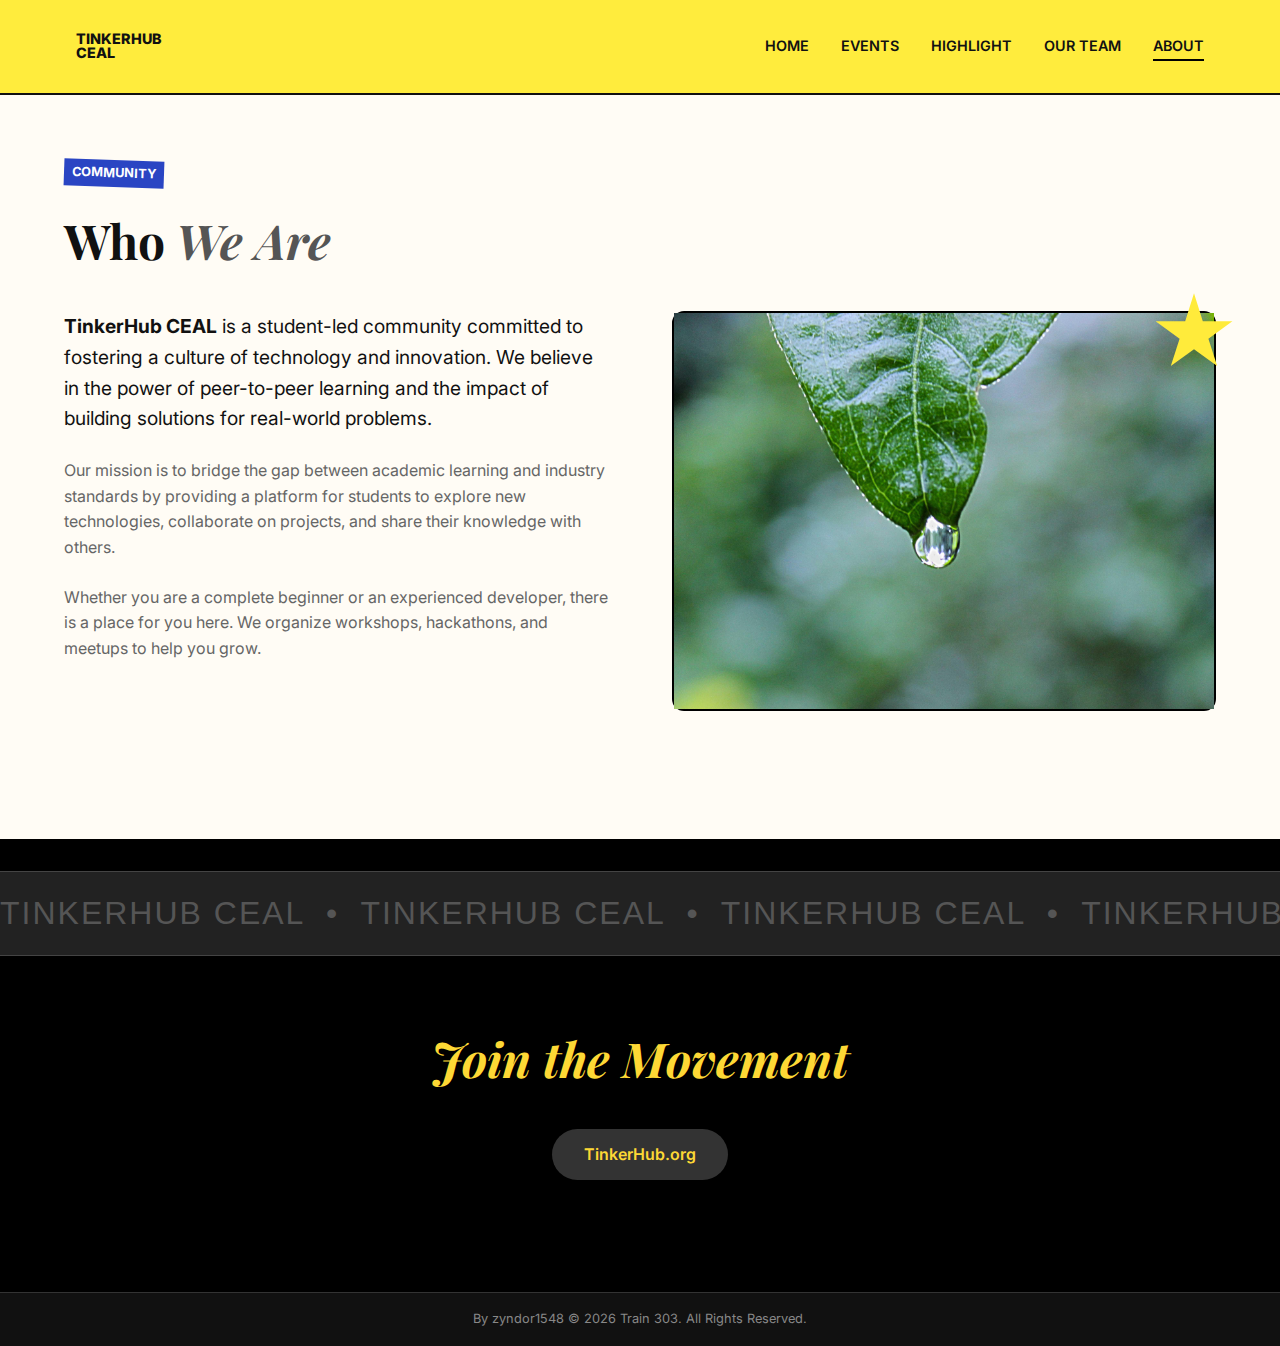
<file: about.html>
<!DOCTYPE html>
<html lang="en">

<head>
	<meta charset="UTF-8">
	<meta name="viewport" content="width=device-width, initial-scale=1.0">
	<title>About - TinkerHub CEAl</title>
	<!-- Fonts -->
	<link rel="preconnect" href="https://fonts.googleapis.com">
	<link rel="preconnect" href="https://fonts.gstatic.com" crossorigin>
	<link
		href="https://fonts.googleapis.com/css2?family=Inter:wght@400;600;800&family=Playfair+Display:ital,wght@1,500;1,700&display=swap"
		rel="stylesheet">
	<!-- Styles -->
	<link rel="stylesheet" href="./static/styles/style.css">
	<script src="./static/scripts/script.js" defer></script>
</head>

<body>

	<!-- Navbar -->
	<nav class="navbar">
		<div class="nav-container">
			<div class="brand">
				TinkerHub<br>CEAL
			</div>
			<div class="nav-links">
				<a href="index.html">Home</a>
				<a href="index.html#events">Events</a>
				<a href="index.html#highlights">Highlight</a>
				<a href="team.html">Our Team</a>
				<a href="about.html" class="active">About</a>
			</div>
		</div>
	</nav>

	<div class="container" style="padding-top: 4rem;">
		<div class="sticker" style="background: #2A45C3; transform: rotate(2deg);">COMMUNITY</div>
		<h1 style="font-family: var(--font-serif); font-size: 3rem; margin-bottom: 2rem;">Who <span
				style="font-style: italic; color: #555;">We Are</span></h1>

		<div
			style="display: grid; grid-template-columns: 1fr 1fr; gap: 4rem; align-items: start; padding-bottom: 4rem;">
			<div>
				<p style="font-size: 1.2rem; margin-bottom: 1.5rem;">
					<strong>TinkerHub CEAL</strong> is a student-led community committed to fostering a culture of
					technology and innovation. We believe in the power of peer-to-peer learning and the impact of
					building solutions for real-world problems.
				</p>
				<p style="color: #666; margin-bottom: 1.5rem;">
					Our mission is to bridge the gap between academic learning and industry standards by providing a
					platform for students to explore new technologies, collaborate on projects, and share their
					knowledge with others.
				</p>
				<p style="color: #666;">
					Whether you are a complete beginner or an experienced developer, there is a place for you here. We
					organize workshops, hackathons, and meetups to help you grow.
				</p>
			</div>
			<div
				style="background: #eee; height: 400px; border-radius: 12px; position: relative; border: 2px solid #000;">
				<img src="./static/images/tump.jpg" alt="image" class="placeholder-image">
				<div
					style="position: absolute; top: -20px; right: -20px; width: 80px; height: 80px; background: #FFEB3B; clip-path: polygon(50% 0%, 61% 35%, 98% 35%, 68% 57%, 79% 91%, 50% 70%, 21% 91%, 32% 57%, 2% 35%, 39% 35%);">
				</div>
			</div>
		</div>
	</div>
	<footer>
		<div class="ticker-wrap">
			<div class="ticker">
				TinkerHub Ceal &nbsp;&bull;&nbsp; TinkerHub Ceal &nbsp;&bull;&nbsp; TinkerHub Ceal &nbsp;&bull;&nbsp;
				TinkerHub Ceal
				&nbsp;&bull;&nbsp; TinkerHub Ceal &nbsp;&bull;&nbsp; TinkerHub Ceal &nbsp;&bull;&nbsp;
				TinkerHub Ceal &nbsp;&bull;&nbsp; TinkerHub Ceal &nbsp;&bull;&nbsp; TinkerHub Ceal &nbsp;&bull;&nbsp;
				TinkerHub Ceal
				&nbsp;&bull;&nbsp; TinkerHub Ceal &nbsp;&bull;&nbsp; TinkerHub Ceal &nbsp;&bull;&nbsp;
			</div>
		</div>

		<div class="footer-content">
			<h2>Join the Movement</h2>
			<div
				style="display: inline-block; background: #333; color: #FDD835; padding: 0.8rem 2rem; border-radius: 50px; margin-bottom: 3rem; font-weight: 600;">
				<a href="https://www.tinkerhub.org" target="_blank" rel="noopener noreferrer">TinkerHub.org</a>
			</div>
	</footer>
	<div class="footer-bottom">
		By <a href="https://github.com/zyndor1548" target="_blank"> zyndor1548 </a> &copy; 2026 Train 303. All
		Rights
		Reserved.
	</div>
</body>

</html>
</file>
<file: static/styles/style.css>
/* Global Reset & Box Sizing */
:root {
	--primary-yellow: #FFEC3D;
	/* Bright yellow from reference */
	--text-black: #111111;
	--bg-white: #FFFCF5;
	/* Slightly warm off-white */
	--card-gray: #B0B5C1;
	/* Placeholder gray */
	--accent-blue: #2A45C3;
	/* Example accent */
	--font-serif: 'Playfair Display', serif;
	--font-sans: 'Inter', sans-serif;
	--container-width: 90vw;
	--border-std: 1px solid rgba(0, 0, 0, 0.1);
}

* {
	margin: 0;
	padding: 0;
	box-sizing: border-box;
}

body {
	font-family: var(--font-sans);
	background-color: var(--bg-white);
	color: var(--text-black);
	overflow-x: hidden;
	line-height: 1.6;
}

a {
	text-decoration: none;
	color: inherit;
}

ul {
	list-style: none;
}

/* Utilities */
.container {
	max-width: var(--container-width);
	margin: 0 auto;
}

.flex-center {
	display: flex;
	align-items: center;
	justify-content: center;
}

/* Navigation */
.navbar {
	background-color: var(--primary-yellow);
	padding: 2rem 0;
	position: sticky;
	top: 0;
	z-index: 1000;
	border-bottom: 2px solid var(--text-black);
}

.nav-container {
	display: flex;
	justify-content: space-between;
	align-items: center;
	max-width: var(--container-width);
	margin: 0 auto;
	padding: 0 0.75rem;
}

.brand {
	font-weight: 800;
	text-transform: uppercase;
	line-height: 1;
	font-size: 0.9rem;
}

.nav-links {
	display: flex;
	gap: 2rem;
}

.nav-links a {
	font-weight: 600;
	text-transform: uppercase;
	font-size: 0.9rem;
	transition: opacity 0.2s;
	position: relative;
	padding-bottom: 2px;
}

.nav-links a::after {
	content: '';
	position: absolute;
	bottom: -2px;
	left: 0;
	width: 0%;
	height: 2px;
	background: #000;
	transition: width 0.3s ease-out;
}

.nav-links a:hover::after,
.nav-links a.active::after {
	width: 100%;
}

.nav-links a:hover {
	opacity: 0.7;
}

/* Hero Section */
.hero {
	padding: 1rem 0;
	display: flex;
	align-items: center;
}

.hero-grid {
	display: grid;
	grid-template-columns: 1fr 1fr;
	gap: 4rem;
	align-items: center;
}

.hero-text h1 {
	font-family: var(--font-serif);
	font-style: italic;
	font-size: 4rem;
	font-weight: 500;
	margin-bottom: 1.5rem;
	line-height: 1.1;
}

.hero-text p {
	font-size: 1.1rem;
	max-width: 90%;
	color: #333;
}

/* Decor Elements */
.sticker {
	display: inline-block;
	transform: rotate(-5deg);
	background: #FF4081;
	color: white;
	padding: 0.2rem 0.5rem;
	font-size: 0.8rem;
	font-weight: bold;
	margin-bottom: 1rem;
}

.star-icon {
	width: 50px;
	height: 50px;
	background: var(--primary-yellow);
	/* Placeholder for SVG */
	clip-path: polygon(50% 0%, 61% 35%, 98% 35%, 68% 57%, 79% 91%, 50% 70%, 21% 91%, 32% 57%, 2% 35%, 39% 35%);
}

/* Hero Gallery Grid */
.hero-gallery {
	display: grid;
	grid-template-columns: repeat(3, 1fr);
	gap: 1rem;
	background: #F4F1EA;
	padding: 2rem;
	border-radius: 20px;
	/* Softer rounded corners */
}

.gallery-card {
	background: var(--card-gray);
	aspect-ratio: 1;
	border-radius: 8px;
	position: relative;
	overflow: hidden;
	box-shadow: 0 4px 6px rgba(0, 0, 0, 0.05);
	border: 1px solid rgba(0, 0, 0, 0.1);
	display: flex;
	flex-direction: column;
}

/* Window/Folder Header for Cards */
.gallery-card::before {
	content: '';
	display: block;
	height: 15%;
	background: rgba(255, 255, 255, 0.4);
	border-bottom: 1px solid rgba(0, 0, 0, 0.1);
	width: 100%;
}

.gallery-card::after {
	/* Line representation */
	content: '';
	position: absolute;
	bottom: 15%;
	left: 10%;
	width: 80%;
	height: 4px;
	background: #7D8597;
	border-radius: 2px;
	box-shadow: 0 -8px 0 #7D8597;
}

/* About Section */
.about-section {
	padding: 2rem 0;
	position: relative;
}

.about-content {
	display: grid;
	grid-template-columns: 1fr 1fr;
	gap: 4rem;
	align-items: flex-start;
}

.about-graphics {
	background: #E6EAF5;
	/* Light blueish functional background */
	height: fit-content;
	width: 100%;
	border-radius: 12px;
	position: relative;
}

/* Sticker on About */
.sticker.green {
	background: #4CAF50;
	transform: rotate(-15deg);
	position: absolute;
	top: -20px;
	left: 20px;
	box-shadow: 2px 2px 0px rgba(0, 0, 0, 0.2);
	z-index: 2;
}

/* Video Container for Responsive Embedding */
.video-container {
	position: relative;
	height: 300px;
	overflow: hidden;
	margin: 1rem;
	border-radius: 8px;
	box-shadow: 0 4px 12px rgba(0, 0, 0, 0.1);
	z-index: 0;
}

.video-container iframe,
.video-container video {
	z-index: 1;
	position: absolute;
	top: 0;
	left: 0;
	width: 100%;
	height: 100%;
	border: none;
	border-radius: 8px;
	object-fit: contain;
}

.about-text h3 {
	font-family: var(--font-serif);
	font-weight: 700;
	font-size: 1.8rem;
	line-height: 1.4;
	margin-bottom: 1.5rem;
}

.about-text p {
	font-size: 1.1rem;
	color: #444;
}

/* =========================================
   HIGHLIGHTS CAROUSEL SECTION
   ========================================= */

.highlights-section {
	position: relative;
}

.highlights-carousel {
	position: relative;
	display: flex;
	align-items: center;
	gap: 2rem;
}

.highlights-container {
	display: flex;
	gap: 2rem;
	overflow-x: auto;
	scroll-behavior: smooth;
	scrollbar-width: none;
	/* Firefox */
	-ms-overflow-style: none;
	/* IE and Edge */
	flex: 1;
}

.highlights-container::-webkit-scrollbar {
	display: none;
	/* Chrome, Safari, Opera */
}

.highlight-photo-card {
	background: white;
	border: 1px solid #000;
	min-width: calc(33.333% - 1.5rem);
	/* 3 cards visible */
	flex-shrink: 0;
	display: flex;
	flex-direction: column;
	transition: transform 0.2s ease, box-shadow 0.2s ease;
	opacity: 0;
	transform: translateY(20px);
}

.highlight-photo-card.is-visible {
	opacity: 1;
	transform: translateY(0);
}

.highlight-photo-card:hover {
	transform: translateY(-5px);
	box-shadow: 6px 6px 0 #000;
	z-index: 10;
}

.highlight-card-header {
	border-bottom: 1px solid #000;
	padding: 1rem 1.5rem;
	display: flex;
	justify-content: space-between;
	align-items: flex-start;
	background: white;
}

.highlight-event-info {
	flex: 1;
}

.highlight-event-name {
	font-family: var(--font-serif);
	font-style: italic;
	font-size: 1.5rem;
	font-weight: 500;
	margin: 0;
	line-height: 1.2;
}

.highlight-event-date {
	font-family: var(--font-serif);
	font-size: 0.7rem;
	color: #444;
	font-style: italic;
	margin-top: 0.3rem;
}

.highlight-star-marker {
	font-size: 1.5rem;
	line-height: 0.8;
}

.highlight-image-box {
	width: 100%;
	height: 300px;
	background-color: #f8f8f8;
	background-image:
		linear-gradient(45deg, #eee 25%, transparent 25%, transparent 75%, #eee 75%, #eee),
		linear-gradient(45deg, #eee 25%, transparent 25%, transparent 75%, #eee 75%, #eee);
	background-size: 20px 20px;
	background-position: 0 0, 10px 10px;
	overflow: hidden;
}

.highlight-image-box img {
	width: 100%;
	height: 100%;
	object-fit: cover;
}

/* Carousel Navigation Buttons */
.carousel-nav-btn {
	width: 50px;
	height: 50px;
	border-radius: 50%;
	background: #000;
	color: white;
	border: none;
	display: flex;
	align-items: center;
	justify-content: center;
	cursor: pointer;
	transition: all 0.3s ease;
	font-size: 1.5rem;
	flex-shrink: 0;
	z-index: 10;
}

.carousel-nav-btn:hover:not(:disabled) {
	background: var(--primary-yellow);
	color: #000;
	transform: scale(1.1);
}

.carousel-nav-btn:disabled {
	opacity: 0.3;
	cursor: not-allowed;
}

.carousel-nav-btn.hidden {
	display: none;
}

/* =========================================
   IMAGE PLACEHOLDER SECTION
   ========================================= */

.image-placeholder-section {
	position: relative;
	width: 100%;
	margin: 2rem auto;
}

.placeholder-image-container {
	position: relative;
	width: 100%;
	height: 400px;
	background: #E6E0D4;
	/* Beige/cream color */
	border: 2px solid #000;
	overflow: hidden;
}

.placeholder-image {
	width: 100%;
	height: 100%;
	object-fit: cover;
	display: block;
}

/* Hide placeholder if no image */
.placeholder-image[src=""],
.placeholder-image:not([src]) {
	display: none;
}

/* Footer Section */
footer {
	background: #000;
	color: white;
	padding-top: 2rem;
	overflow: hidden;
	position: relative;
	margin-top: 4rem;
}

.ticker-wrap {
	background: #222;
	padding: 1rem 0;
	overflow: hidden;
	white-space: nowrap;
	border-top: 1px solid #444;
	border-bottom: 1px solid #444;
}

.ticker {
	display: inline-block;
	animation: marquee 20s linear infinite;
	font-family: 'Impact', sans-serif;
	/* Or bold condensed sans */
	font-size: 2rem;
	text-transform: uppercase;
	color: #555;
	letter-spacing: 2px;
}

@keyframes marquee {
	0% {
		transform: translateX(0);
	}

	100% {
		transform: translateX(-50%);
	}
}

.footer-content {
	text-align: center;
	padding: 4rem 2rem;
}

.footer-content h2 {
	font-family: var(--font-serif);
	font-style: italic;
	font-size: 3rem;
	color: #FDD835;
	margin-bottom: 2rem;
}

.stats-container {
	display: flex;
	justify-content: center;
	gap: 3rem;
	padding-bottom: 4rem;
}

.stat-circle {
	width: 150px;
	height: 150px;
	background: #E0C097;
	/* Beige/Pinkish tone from design */
	border-radius: 50%;
	display: flex;
	flex-direction: column;
	align-items: center;
	justify-content: center;
	color: black;
	transition: transform 0.3s cubic-bezier(0.175, 0.885, 0.32, 1.275);
}

.stat-circle:hover {
	transform: scale(1.1);
}

.stat-number {
	font-family: var(--font-serif);
	font-weight: 700;
	font-size: 2.5rem;
	line-height: 1;
}

.stat-label {
	font-size: 0.9rem;
	font-weight: 600;
	margin-top: 0.5rem;
	text-align: center;
	line-height: 1.2;
}

.footer-bottom {
	background: #111;
	padding: 1rem;
	text-align: center;
	font-size: 0.8rem;
	color: #888;
	border-top: 1px solid #333;
}

/* =========================================
   ANIMATIONS 
   ========================================= */

.fade-in-section {
	opacity: 0;
	transform: translateY(20px);
	transition: opacity 0.6s ease-out, transform 0.6s ease-out;
	will-change: opacity, visibility;
}

.fade-in-section.is-visible {
	opacity: 1;
	transform: none;
}

/* Stagger keyframes for hero cards */
@keyframes slideUpFade {
	from {
		opacity: 0;
		transform: translateY(40px);
	}

	to {
		opacity: 1;
		transform: translateY(0);
	}
}

.hero-gallery .gallery-card {
	opacity: 0;
}

.gallery-card.animate-card {
	animation: slideUpFade 0.8s forwards cubic-bezier(0.2, 0.8, 0.2, 1);
}

.gallery-card:nth-child(1) {
	animation-delay: 0.1s;
}

.gallery-card:nth-child(2) {
	animation-delay: 0.2s;
}

.gallery-card:nth-child(3) {
	animation-delay: 0.3s;
}

.gallery-card:nth-child(4) {
	animation-delay: 0.4s;
}

.gallery-card:nth-child(5) {
	animation-delay: 0.5s;
}

.gallery-card:nth-child(6) {
	animation-delay: 0.6s;
}

/* =========================================
   HIGHLIGHT PAGE STYLES (Restored)
   ========================================= */

.highlight-header-container {
	position: relative;
	display: inline-block;
	margin-bottom: 3rem;
	padding-top: 2rem;
}

.sticker-stack-green {
	background: #4CAF50;
	color: white;
	font-weight: 800;
	font-size: 0.9rem;
	padding: 0.2rem 0.6rem;
	position: absolute;
	top: 5px;
	left: -10px;
	transform: rotate(-10deg);
	z-index: 2;
	box-shadow: 2px 2px 0 rgba(0, 0, 0, 0.2);
}

.sticker-stack-black {
	background: #000;
	color: white;
	font-family: 'Impact', sans-serif;
	font-size: 2rem;
	padding: 0.2rem 1rem;
	transform: rotate(-2deg);
	text-transform: uppercase;
	letter-spacing: 1px;
	box-shadow: 4px 4px 0 rgba(0, 0, 0, 0.2);
}

.highlight-grid {
	display: grid;
	grid-template-columns: repeat(auto-fit, minmax(300px, 1fr));
	gap: 2rem;
	padding-bottom: 4rem;
	perspective: 1000px;
}

.highlight-card {
	background: white;
	border: 1px solid #000 !important;
	/* Thinner border as per image */
	padding: 0 !important;
	display: flex;
	flex-direction: column;
	gap: 0 !important;
	transition: transform 0.2s ease, box-shadow 0.2s ease;
	opacity: 0;
	transform: translateY(20px);
	box-shadow: none;
	position: relative;
	overflow: hidden;
	height: 100%;
	/* Ensure uniform height */
}

.highlight-card.is-visible {
	opacity: 1;
	transform: translateY(0);
}

.highlight-card:hover {
	transform: translateY(-5px) !important;
	box-shadow: 6px 6px 0 #000 !important;
	z-index: 10;
}

.card-header {
	border-bottom: 1px solid #000;
	padding: 0.8rem 1rem;
	display: flex;
	justify-content: space-between;
	align-items: flex-start;
	background: white;
}

.event-name {
	font-family: var(--font-serif);
	font-style: italic;
	font-size: 1.8rem;
	font-weight: 500;
	margin: 0;
	line-height: 1;
}

.event-date {
	font-family: var(--font-serif);
	/* Looks serif-ish/italic in image */
	font-size: 0.7rem;
	color: #444;
	font-style: italic;
	margin-top: 0.3rem;
}

.star-marker {
	font-size: 1.8rem;
	line-height: 0.8;
}

/* Checkerboard Pattern for Empty State */
.checkerboard-box {
	width: 100%;
	height: 300px;
	/* Fixed height for consistency */
	background-color: #f8f8f8;
	background-image:
		linear-gradient(45deg, #eee 25%, transparent 25%, transparent 75%, #eee 75%, #eee),
		linear-gradient(45deg, #eee 25%, transparent 25%, transparent 75%, #eee 75%, #eee);
	background-size: 20px 20px;
	background-position: 0 0, 10px 10px;
}

/* Filter Tags */
.filter-tags {
	display: flex;
	gap: 1rem;
	margin-bottom: 3rem;
	flex-wrap: wrap;
}

.filter-tag {
	background: transparent;
	border: 2px solid #000;
	padding: 0.5rem 1.5rem;
	font-weight: 700;
	text-transform: uppercase;
	cursor: pointer;
	transition: all 0.2s;
	font-size: 0.9rem;
}

.filter-tag:hover,
.filter-tag.active {
	background: #000;
	color: var(--primary-yellow);
	box-shadow: 4px 4px 0 var(--primary-yellow);
	transform: translate(-2px, -2px);
}

/* Floating Hero Emojis */
.hero-emoji {
	position: absolute;
	font-size: 3rem;
	pointer-events: none;
	animation: bounceFloat 3s infinite ease-in-out;
	z-index: 10;
}

@keyframes bounceFloat {

	0%,
	100% {
		transform: translateY(0) rotate(0deg);
	}

	50% {
		transform: translateY(-15px) rotate(5deg);
	}
}

.emoji-smile {
	top: -40px;
	right: -20px;
	animation-delay: 0.2s;
	font-size: 4rem;
}

.emoji-star {
	bottom: -20px;
	left: -15px;
	color: #29B6F6;
	font-size: 3rem;
	animation-delay: 0.5s;
}

.emoji-sparkle {
	top: 50%;
	right: -30px;
	color: var(--primary-yellow);
	font-size: 2.5rem;
	animation-delay: 0.8s;
}

/* Floating Background Shapes */
.floating-shape {
	position: fixed;
	z-index: -1;
	opacity: 0.1;
	pointer-events: none;
	animation: float 6s ease-in-out infinite;
}

@keyframes float {

	0%,
	100% {
		transform: translateY(0);
	}

	50% {
		transform: translateY(-20px);
	}
}

.shape-1 {
	top: 20%;
	left: 5%;
	font-size: 8rem;
	color: var(--accent-blue);
	animation-delay: 0s;
}

.shape-2 {
	top: 60%;
	right: 10%;
	font-size: 10rem;
	color: var(--primary-yellow);
	animation-delay: 1s;
}

.shape-3 {
	bottom: 10%;
	left: 15%;
	font-size: 6rem;
	color: #FF4081;
	animation-delay: 2s;
}

@keyframes spinSlow {
	from {
		transform: rotate(0deg);
	}

	to {
		transform: rotate(360deg);
	}
}

/* =========================================
   HAMBURGER MENU
   ========================================= */

.hamburger {
	display: none;
	flex-direction: column;
	gap: 5px;
	background: transparent;
	border: none;
	cursor: pointer;
	padding: 0.5rem;
	z-index: 1001;
}

.hamburger span {
	display: block;
	width: 25px;
	height: 3px;
	background: var(--text-black);
	transition: all 0.3s ease;
	border-radius: 2px;
}

.hamburger.active span:nth-child(1) {
	transform: rotate(45deg) translate(7px, 7px);
}

.hamburger.active span:nth-child(2) {
	opacity: 0;
}

.hamburger.active span:nth-child(3) {
	transform: rotate(-45deg) translate(7px, -7px);
}

/* =========================================
   RESPONSIVE DESIGN
   ========================================= */

@media (max-width: 768px) {

	/* Hamburger Menu */
	.hamburger {
		display: flex;
	}

	.nav-links {
		position: fixed;
		top: 0;
		right: -100%;
		height: 100vh;
		width: 70%;
		max-width: 300px;
		background: var(--primary-yellow);
		flex-direction: column;
		padding: 5rem 2rem 2rem;
		gap: 2rem;
		transition: right 0.3s ease;
		box-shadow: -5px 0 15px rgba(0, 0, 0, 0.2);
		z-index: 1000;
		border-left: 2px solid var(--text-black);
	}

	.nav-links.active {
		right: 0;
	}

	.nav-links a {
		font-size: 1.2rem;
		padding: 0.5rem 0;
		border-bottom: 1px solid rgba(0, 0, 0, 0.1);
	}

	.nav-links a::after {
		display: none;
	}

	/* Container Padding */
	.container {
		padding: 0 0.75rem;
	}

	.nav-container {
		padding: 0 0.75rem;
	}

	.about-graphics {
		margin-top: 6vh;
	}

	.image-placeholder-section {
		padding: 0 0.75rem;
	}

	/* Hero Section */
	.hero-grid {
		grid-template-columns: 1fr;
		gap: 2rem;
	}

	.hero-text h1 {
		font-size: 2.5rem;
	}

	.hero-text p {
		font-size: 1rem;
		max-width: 100%;
	}

	.hero-gallery {
		grid-template-columns: repeat(2, 1fr);
		padding: 1.5rem;
	}

	/* About Section */
	.about-content {
		grid-template-columns: 1fr;
		gap: 2rem;
	}

	.video-container {
		height: 200px;
	}

	.about-text h3 {
		font-size: 1.5rem;
	}

	/* Highlights Carousel */
	.highlights-carousel {
		gap: 1rem;
	}

	.highlights-container {
		gap: 1rem;
	}

	.highlight-photo-card {
		min-width: 100%;
		/* 1 card visible on mobile */
	}

	.highlight-event-name {
		font-size: 1.2rem;
	}

	.highlight-image-box {
		height: 200px;
	}

	.carousel-nav-btn {
		width: 40px;
		height: 40px;
		font-size: 1.2rem;
	}



	.placeholder-image-container {
		height: 250px;
	}

	/* Footer */
	.footer-content h2 {
		font-size: 2rem;
	}

	.stats-container {
		flex-direction: column;
		align-items: center;
		gap: 2rem;
	}

	.stat-circle {
		width: 120px;
		height: 120px;
	}

	.stat-number {
		font-size: 2rem;
	}

	.ticker {
		font-size: 1.5rem;
	}

	/* Highlight Grid */
	.highlight-grid {
		grid-template-columns: 1fr;
		gap: 1.5rem;
	}

	.event-name {
		font-size: 1.4rem;
	}

	.checkerboard-box {
		height: 200px;
	}

	/* Filter Tags */
	.filter-tags {
		gap: 0.5rem;
	}

	.filter-tag {
		padding: 0.4rem 1rem;
		font-size: 0.8rem;
	}

	/* Floating Shapes - Reduce Size */
	.shape-1,
	.shape-2,
	.shape-3 {
		font-size: 4rem;
		opacity: 0.05;
	}
}

@media (max-width: 480px) {

	/* Extra Small Devices */
	/* Container Padding */
	.container {
		padding: 0 0.5rem;
	}

	.nav-container {
		padding: 0 0.5rem;
	}

	.image-placeholder-section {
		padding: 0 0.5rem;
	}

	.hero-text h1 {
		font-size: 2rem;
	}

	.hero-gallery {
		grid-template-columns: 1fr;
	}

	.navbar {
		padding: 1.5rem 0;
	}

	.brand {
		font-size: 0.8rem;
	}

	.footer-content h2 {
		font-size: 1.5rem;
	}

	.stat-circle {
		width: 100px;
		height: 100px;
	}

	.stat-number {
		font-size: 1.5rem;
	}

	.stat-label {
		font-size: 0.8rem;
	}

	.event-name {
		font-size: 1.2rem;
	}

	.sticker {
		font-size: 0.7rem;
		padding: 0.15rem 0.4rem;
	}
}

/* =========================================
   TEAM PAGE STYLES
   ========================================= */

/* Team Hero Section */
.team-hero {
	padding: 4rem 0 2rem;
	text-align: left;
}

.team-intro {
	font-size: 1.2rem;
	color: #666;
	max-width: 600px;
	margin-top: 1.5rem;
	line-height: 1.6;
}

/* Team Section */
.team-section {
	padding: 3rem 0 4rem;
}

.team-grid {
	display: grid;
	grid-template-columns: repeat(3, 1fr);
	gap: 3rem;
	margin-top: 2rem;
}

/* Team Member Card */
.team-member-card {
	background: white;
	border: 2px solid #000;
	padding: 0;
	display: flex;
	flex-direction: column;
	align-items: center;
	text-align: center;
	transition: transform 0.3s ease, box-shadow 0.3s ease;
	opacity: 0;
	transform: translateY(20px);
	position: relative;
	overflow: hidden;
}

.team-member-card.is-visible {
	opacity: 1;
	transform: translateY(0);
}

.team-member-card:hover {
	transform: translateY(-8px);
	box-shadow: 8px 8px 0 #000;
	z-index: 10;
}

/* Member Photo */
.member-photo-container {
	width: 100%;
	height: 300px;
	overflow: hidden;
	background: #f0f0f0;
	position: relative;
	border-bottom: 2px solid #000;
}

.member-photo {
	width: 100%;
	height: 100%;
	object-fit: cover;
	transition: transform 0.3s ease;
}

.team-member-card:hover .member-photo {
	transform: scale(1.05);
}

/* Placeholder for missing images */
.member-photo-container::before {
	content: '';
	position: absolute;
	top: 50%;
	left: 50%;
	transform: translate(-50%, -50%);
	width: 80px;
	height: 80px;
	background: var(--primary-yellow);
	clip-path: polygon(50% 0%, 61% 35%, 98% 35%, 68% 57%, 79% 91%, 50% 70%, 21% 91%, 32% 57%, 2% 35%, 39% 35%);
	opacity: 0.3;
	z-index: 0;
}

.member-photo[src]:not([src=""])~.member-photo-container::before {
	display: none;
}

/* Member Info */
.member-info {
	padding: 1.5rem;
	width: 100%;
}

.member-name {
	font-family: var(--font-serif);
	font-style: italic;
	font-size: 1.5rem;
	font-weight: 600;
	margin: 0 0 0.5rem 0;
	color: #000;
}

.member-position {
	font-size: 0.95rem;
	color: #666;
	font-weight: 600;
	text-transform: uppercase;
	letter-spacing: 0.5px;
	margin: 0;
}

/* Decorative accent */
.member-info::before {
	content: '★';
	display: block;
	font-size: 1.2rem;
	color: var(--primary-yellow);
	margin-bottom: 0.5rem;
}

/* Team Page Responsive Styles */
@media (max-width: 968px) {
	.team-grid {
		grid-template-columns: repeat(2, 1fr);
		gap: 2rem;
	}
}

@media (max-width: 768px) {
	.team-hero {
		padding: 3rem 0 1.5rem;
	}

	.team-intro {
		font-size: 1rem;
	}

	.team-grid {
		grid-template-columns: 1fr;
		gap: 2rem;
	}

	.member-photo-container {
		height: 250px;
	}

	.member-name {
		font-size: 1.3rem;
	}

	.member-position {
		font-size: 0.85rem;
	}
}

@media (max-width: 480px) {
	.team-section {
		padding: 2rem 0 3rem;
	}

	.member-photo-container {
		height: 200px;
	}

	.member-info {
		padding: 1rem;
	}

	.member-name {
		font-size: 1.2rem;
	}
}
</file>
